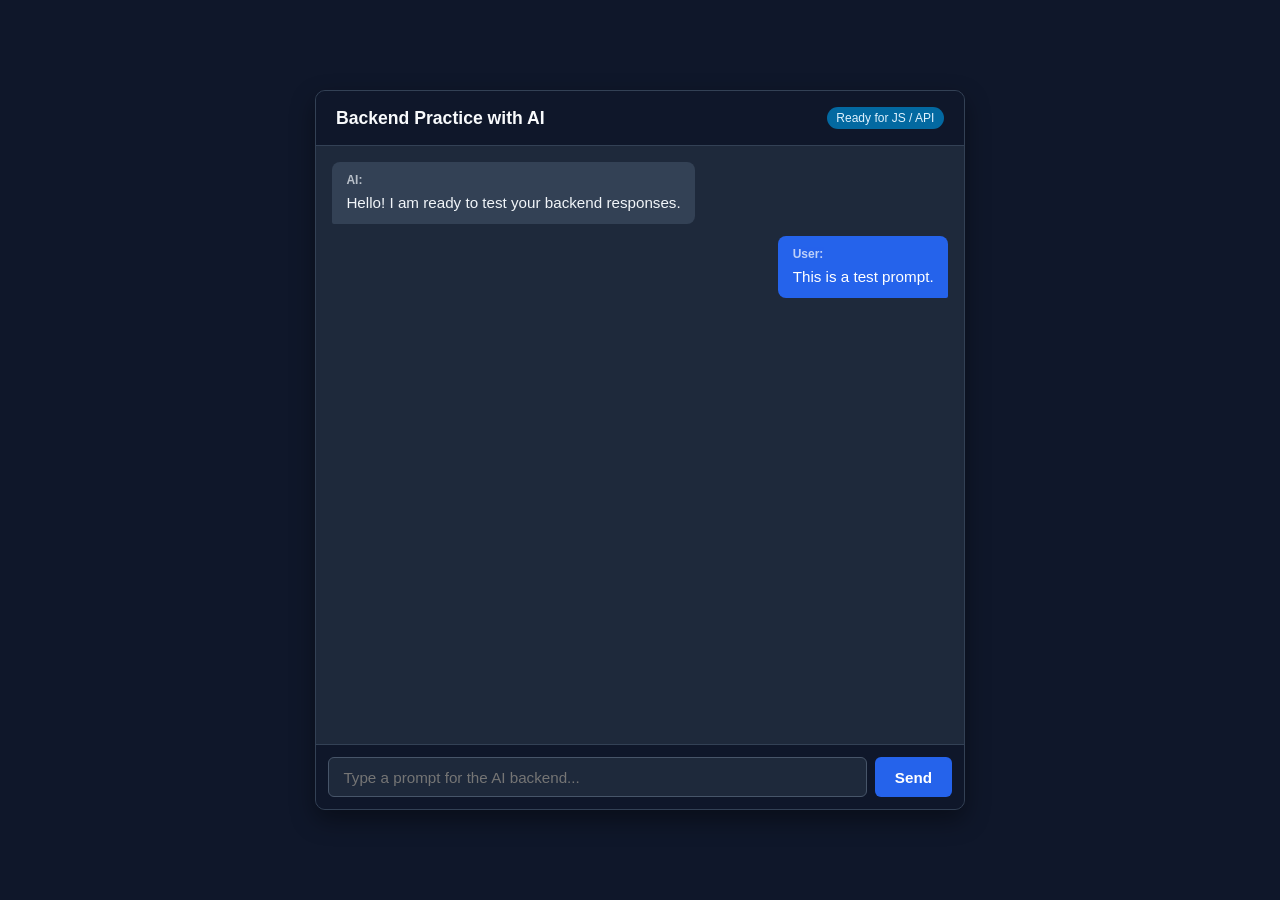
<file: index.html>
<!DOCTYPE html>
<html lang="en">
<head>
  <meta charset="UTF-8" />
  <meta name="viewport" content="width=device-width, initial-scale=1.0" />
  <title>AI Testbench Baseplate</title>
  <link rel="stylesheet" href="style.css" />
</head>
<body>

  <main class="chat-container">
    <!-- Header -->
    <header class="chat-header">
      <h2>Backend Practice with AI </h2>
      <span class="status-badge">Ready for JS / API</span>
    </header>

    <!-- Message Display Window (Where JS will append messages) -->
    <section class="chat-box" id="chat-box">
      <!-- Sample Chatbot message -->
      <div class="message bot-message">
        <span class="sender">AI:</span>
        <p>Hello! I am ready to test your backend responses.</p>
      </div>

      <!-- Sample User Bubble -->
      <div class="message user-message">
        <span class="sender">User:</span>
        <p>This is a test prompt.</p>
      </div>
    </section>

    <!-- Input Form (Where JS will listen to submit events) -->
    <form class="chat-input-form" id="chat-form">
      <input 
        type="text" 
        id="user-input" 
        placeholder="Type a prompt for the AI backend..." 
        autocomplete="off" 
        required 
      />
      <button type="submit" id="send-btn">Send</button>
    </form>
  </main>

</body>
</html>
</file>
<file: style.css>
* {
  margin: 0;
  padding: 0;
  box-sizing: border-box;
  font-family: Arial, Helvetica, sans-serif;
}

body {
  background-color: #0f172a;
  color: #e2e8f0;
  display: flex;
  justify-content: center;
  align-items: center;
  min-height: 100vh;
  padding: 1rem;
}

/* Main Box */
.chat-container {
  width: 100%;
  max-width: 650px;
  height: 80vh;
  background-color: #1e293b;
  border: 1px solid #334155;
  border-radius: 10px;
  display: flex;
  flex-direction: column;
  overflow: hidden;
  box-shadow: 0 10px 25px rgba(0, 0, 0, 0.4);
}

/* Header */
.chat-header {
  padding: 1rem 1.25rem;
  background-color: #0f172a;
  border-bottom: 1px solid #334155;
  display: flex;
  justify-content: space-between;
  align-items: center;
}

.chat-header h2 {
  font-size: 1.1rem;
  color: #f8fafc;
}

.status-badge {
  font-size: 0.75rem;
  background-color: #0369a1;
  color: #e0f2fe;
  padding: 0.25rem 0.6rem;
  border-radius: 12px;
}

/* Messages Area */
.chat-box {
  flex: 1;
  padding: 1rem;
  overflow-y: auto;
  display: flex;
  flex-direction: column;
  gap: 0.75rem;
}

/* Base Message */
.message {
  max-width: 75%;
  padding: 0.65rem 0.9rem;
  border-radius: 8px;
  line-height: 1.4;
  font-size: 0.95rem;
}

.message .sender {
  font-size: 0.75rem;
  font-weight: bold;
  display: block;
  margin-bottom: 0.2rem;
  opacity: 0.7;
}

/* Bot Message */
.bot-message {
  align-self: flex-start;
  background-color: #334155;
  color: #f1f5f9;
  border-bottom-left-radius: 2px;
}

/* User Message */
.user-message {
  align-self: flex-end;
  background-color: #2563eb;
  color: #ffffff;
  border-bottom-right-radius: 2px;
}

/* Input Form */
.chat-input-form {
  display: flex;
  padding: 0.75rem;
  background-color: #0f172a;
  border-top: 1px solid #334155;
  gap: 0.5rem;
}

.chat-input-form input {
  flex: 1;
  padding: 0.65rem 0.9rem;
  background-color: #1e293b;
  border: 1px solid #475569;
  border-radius: 6px;
  color: #fff;
  font-size: 0.95rem;
  outline: none;
}

.chat-input-form input:focus {
  border-color: #38bdf8;
}

.chat-input-form button {
  padding: 0.65rem 1.25rem;
  background-color: #2563eb;
  color: #ffffff;
  border: none;
  border-radius: 6px;
  font-weight: bold;
  font-size: 0.95rem;
  cursor: pointer;
  transition: background-color 0.2s;
}

.chat-input-form button:hover {
  background-color: #1d4ed8;
}
</file>
